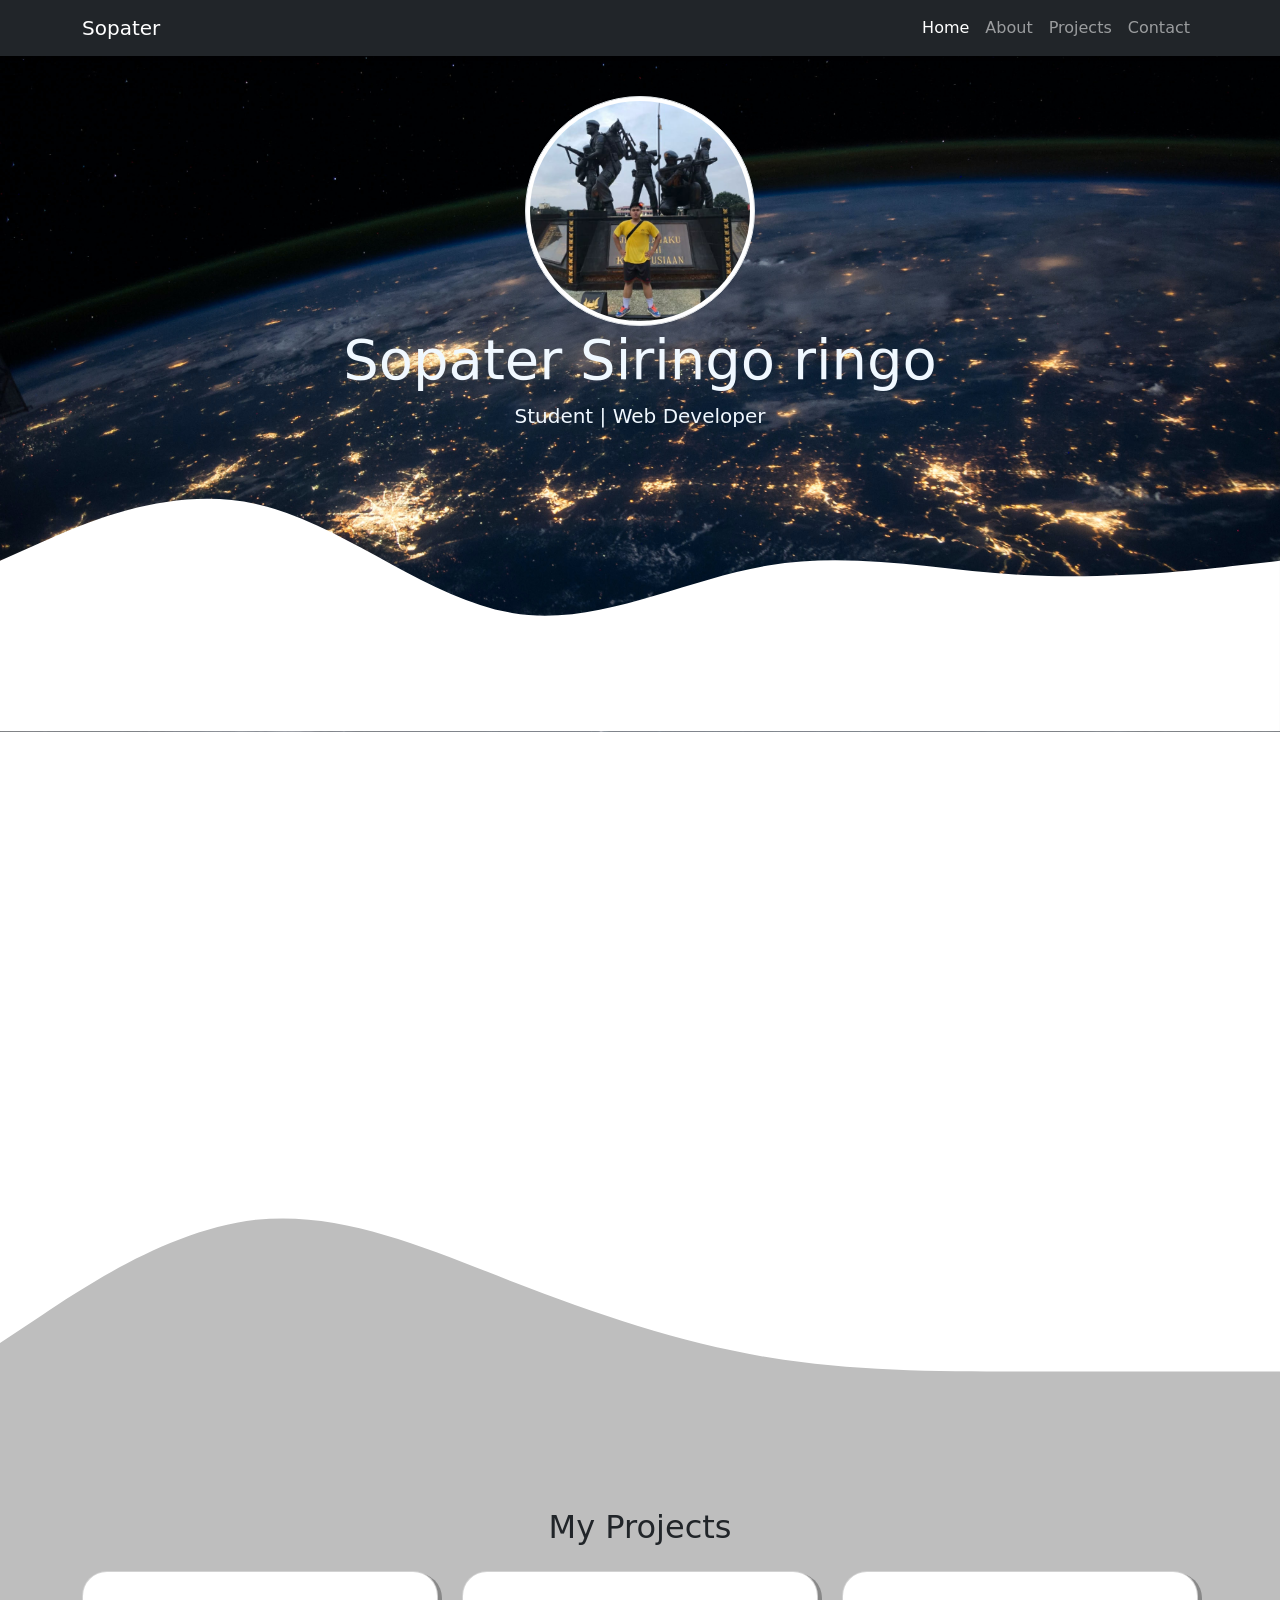
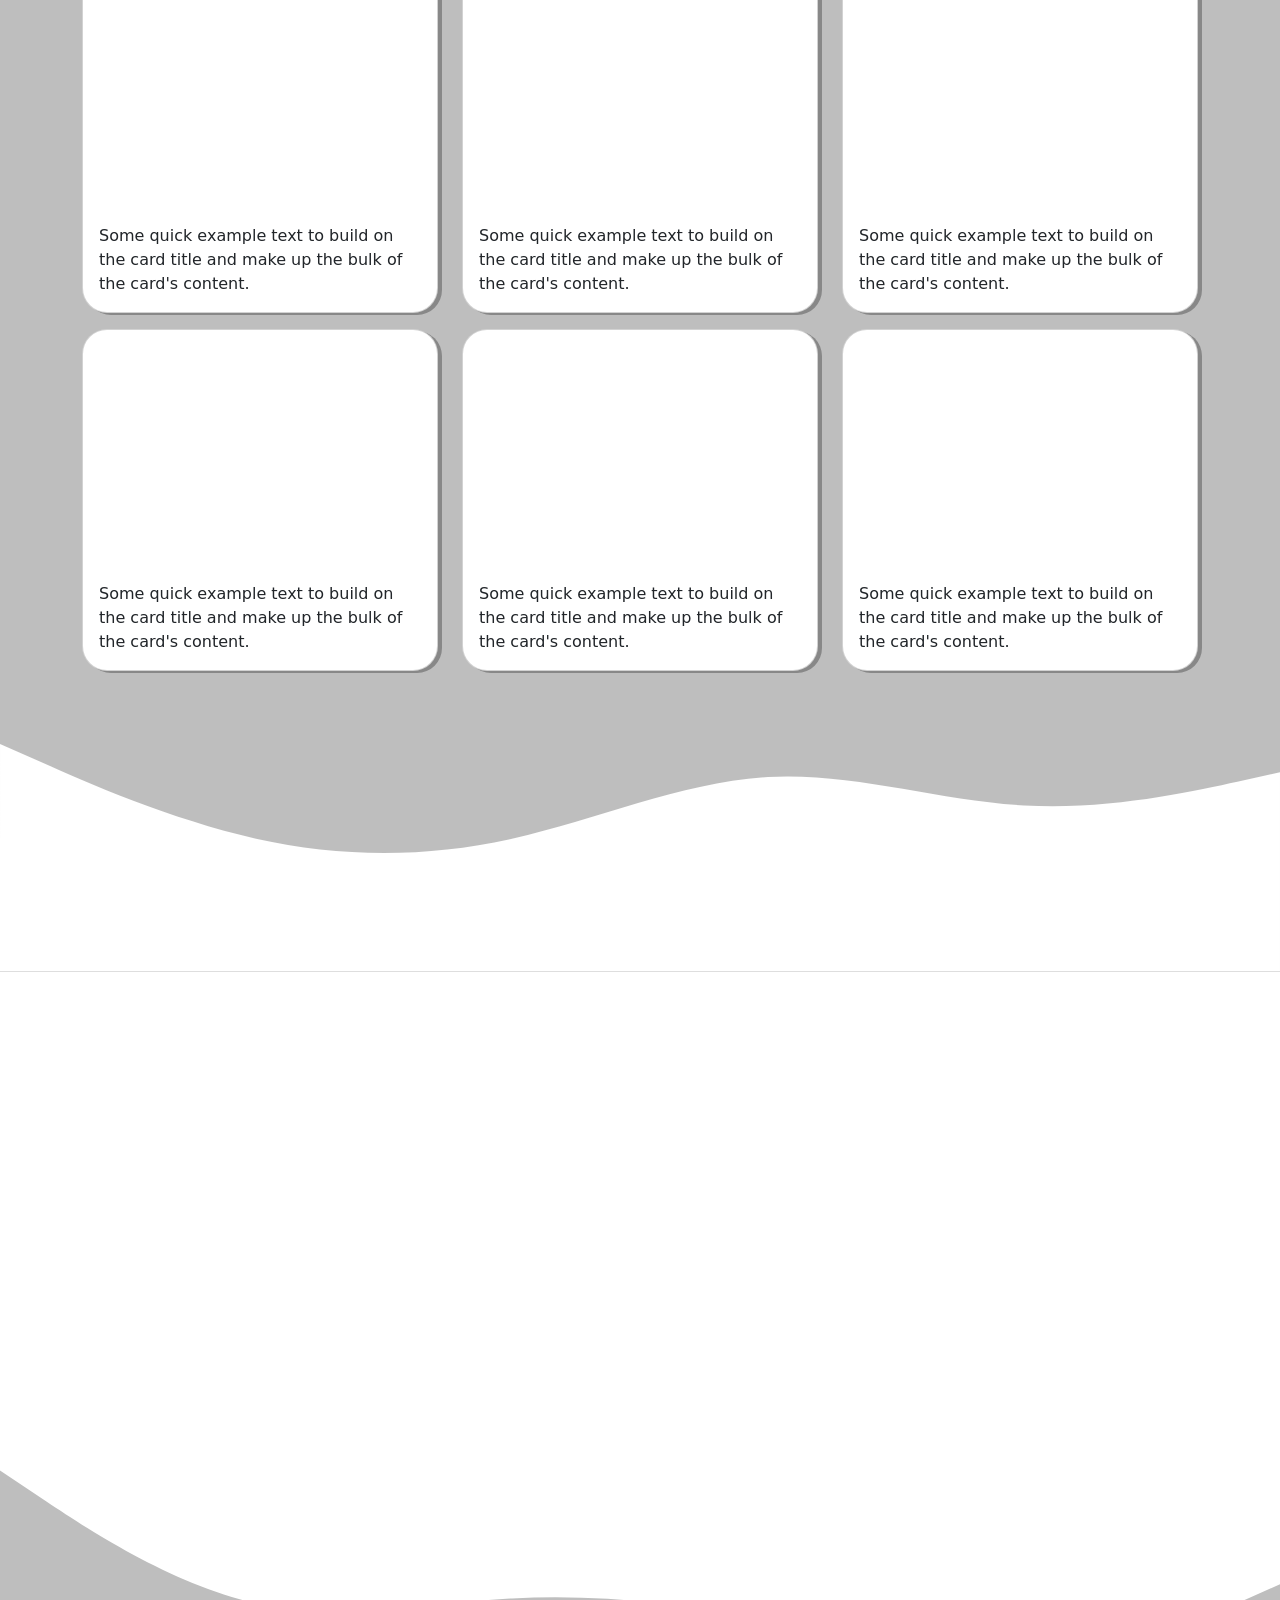
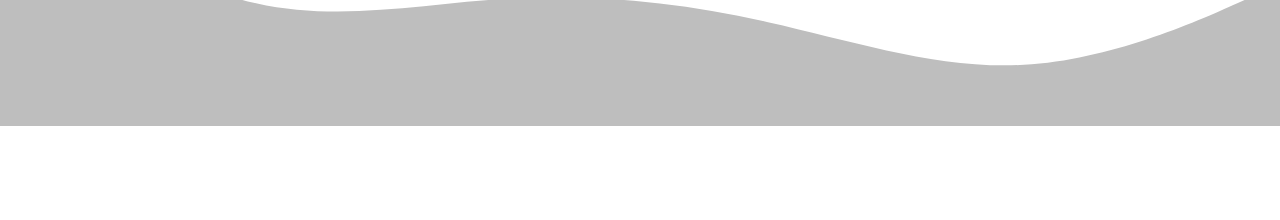
<file: My Portfolio.html>
<!DOCTYPE html>
<html lang="en">
  <head>
    <!-- AOS -->
    <link rel="stylesheet" href="https://unpkg.com/aos@next/dist/aos.css" />

    <!-- Required meta tags -->
    <meta charset="utf-8" />
    <meta name="viewport" content="width=device-width, initial-scale=1" />

    <!-- Bootstrap CSS -->
    <link href="https://cdn.jsdelivr.net/npm/bootstrap@5.0.0-beta2/dist/css/bootstrap.min.css" rel="stylesheet" integrity="sha384-BmbxuPwQa2lc/FVzBcNJ7UAyJxM6wuqIj61tLrc4wSX0szH/Ev+nYRRuWlolflfl" crossorigin="anonymous" />

    <!-- Boostrap Icons -->
    <link rel="stylesheet" href="https://cdn.jsdelivr.net/npm/bootstrap-icons@1.4.0/font/bootstrap-icons.css" />
    <!-- My CSS -->
    <link rel="stylesheet" href="style.css" />

    <title>My Portfolio | Sopater</title>
  </head>
  <body id="home">
    <!--  Navbar-->
    <nav class="navbar navbar-expand-lg navbar-dark bg-dark shadow-sm fixed-top">
      <div class="container">
        <a class="navbar-brand" href="#">Sopater</a>
        <button class="navbar-toggler" type="button" data-bs-toggle="collapse" data-bs-target="#navbarNav" aria-controls="navbarNav" aria-expanded="false" aria-label="Toggle navigation">
          <span class="navbar-toggler-icon"></span>
        </button>
        <div class="collapse navbar-collapse" id="navbarNav">
          <ul class="navbar-nav ms-auto">
            <li class="nav-item">
              <a class="nav-link active" aria-current="page" href="#home">Home</a>
            </li>
            <li class="nav-item">
              <a class="nav-link" href="#about">About</a>
            </li>
            <li class="nav-item">
              <a class="nav-link" href="#projects">Projects</a>
            </li>
            <li class="nav-item">
              <a class="nav-link" href="#contact">Contact</a>
            </li>
          </ul>
        </div>
      </div>
    </nav>
    <!-- Akhir Navbar -->

    <!-- Jumbotron -->
    <section class="jumbotron text-center">
      <img src="Sopater.jpeg" alt="Sopater Foto" width="230" class="rounded-circle img-thumbnail" />
      <h1 class="display-4">Sopater Siringo ringo</h1>
      <p class="lead">Student | Web Developer</p>
      <svg xmlns="http://www.w3.org/2000/svg" viewBox="0 0 1440 320">
        <path
          fill="#ffffff"
          fill-opacity="1"
          d="M0,128L48,106.7C96,85,192,43,288,64C384,85,480,171,576,186.7C672,203,768,149,864,133.3C960,117,1056,139,1152,144C1248,149,1344,139,1392,133.3L1440,128L1440,320L1392,320C1344,320,1248,320,1152,320C1056,320,960,320,864,320C768,320,672,320,576,320C480,320,384,320,288,320C192,320,96,320,48,320L0,320Z"
        ></path>
      </svg>
    </section>
    <!-- Akhir Jumbotron -->

    <!-- About -->
    <section id="about">
      <div class="container" data-aos="fade-up" data-aos-offset="300">
        <div class="row text-center mb-3">
          <div class="col">
            <h2>About Me</h2>
          </div>
        </div>
        <div class="row justify-content-center fs-5 text-center">
          <div class="col-md-4">
            <p>
              Lorem ipsum dolor, sit amet consectetur adipisicing elit. Magni accusamus repellat enim quisquam harum dignissimos. Voluptates, earum! Voluptatum dolorem ipsam architecto consequatur nihil id repellat. Ratione excepturi
              eveniet corporis magnam.
            </p>
          </div>
          <div class="col-md-4">
            <p>Lorem ipsum dolor sit amet, consectetur adipisicing elit. Velit, minus laudantium! Officiis hic corrupti, culpa error in ullam veniam blanditiis!</p>
          </div>
        </div>
      </div>
      <svg xmlns="http://www.w3.org/2000/svg" viewBox="0 0 1440 320">
        <path
          fill="#bebebe"
          fill-opacity="1"
          d="M0,224L48,192C96,160,192,96,288,85.3C384,75,480,117,576,154.7C672,192,768,224,864,240C960,256,1056,256,1152,256C1248,256,1344,256,1392,256L1440,256L1440,320L1392,320C1344,320,1248,320,1152,320C1056,320,960,320,864,320C768,320,672,320,576,320C480,320,384,320,288,320C192,320,96,320,48,320L0,320Z"
        ></path>
      </svg>
    </section>
    <!-- Akhir About -->

    <!-- Projects -->
    <section id="projects">
      <div class="container">
        <div class="row text-center mb-3">
          <div class="col">
            <h2>My Projects</h2>
          </div>
        </div>
        <div class="row">
          <div class="col-md-4 mb-3">
            <div class="card">
              <img src="4.jpg" class="card-img-top" alt="Project1" data-aos="flip-left" data-aos-offset="300" />
              <div class="card-body">
                <p class="card-text">Some quick example text to build on the card title and make up the bulk of the card's content.</p>
              </div>
            </div>
          </div>
          <div class="col-md-4 mb-3">
            <div class="card">
              <img src="3.jpg" class="card-img-top" alt="Project2" data-aos="flip-left" data-aos-offset="300" />
              <div class="card-body">
                <p class="card-text">Some quick example text to build on the card title and make up the bulk of the card's content.</p>
              </div>
            </div>
          </div>
          <div class="col-md-4 mb-3">
            <div class="card">
              <img src="2.jpg" class="card-img-top" alt="Project3" data-aos="flip-left" data-aos-offset="300" />
              <div class="card-body">
                <p class="card-text">Some quick example text to build on the card title and make up the bulk of the card's content.</p>
              </div>
            </div>
          </div>
        </div>
        <div class="row">
          <div class="col-md-4 mb-3">
            <div class="card">
              <img src="1.jpg" class="card-img-top" alt="Project4" data-aos="flip-right" data-aos-offset="300" />
              <div class="card-body">
                <p class="card-text">Some quick example text to build on the card title and make up the bulk of the card's content.</p>
              </div>
            </div>
          </div>
          <div class="col-md-4 mb-3">
            <div class="card">
              <img src="6.jpg" class="card-img-top" alt="Project5" data-aos="flip-right" data-aos-offset="300" />
              <div class="card-body">
                <p class="card-text">Some quick example text to build on the card title and make up the bulk of the card's content.</p>
              </div>
            </div>
          </div>
          <div class="col-md-4 mb-3">
            <div class="card">
              <img src="5.jpg" class="card-img-top" alt="Project6" data-aos="flip-right" data-aos-offset="300" />
              <div class="card-body">
                <p class="card-text">Some quick example text to build on the card title and make up the bulk of the card's content.</p>
              </div>
            </div>
          </div>
        </div>
      </div>
      <svg xmlns="http://www.w3.org/2000/svg" viewBox="0 0 1440 320">
        <path
          fill="#ffffff"
          fill-opacity="1"
          d="M0,64L48,85.3C96,107,192,149,288,170.7C384,192,480,192,576,170.7C672,149,768,107,864,101.3C960,96,1056,128,1152,133.3C1248,139,1344,117,1392,106.7L1440,96L1440,320L1392,320C1344,320,1248,320,1152,320C1056,320,960,320,864,320C768,320,672,320,576,320C480,320,384,320,288,320C192,320,96,320,48,320L0,320Z"
        ></path>
      </svg>
    </section>
    <!-- Akhir Projects -->

    <!-- Contact -->
    <section id="contact">
      <div class="container" data-aos="zoom-out-down">
        <div class="row text-center">
          <div class="col">
            <h2>Contact Me</h2>
          </div>
        </div>
        <div class="row justify-content-center mb-3">
          <div class="col-md-6">
            <form>
              <div class="mb-3">
                <label for="name" class="form-label">Nama Lengkap</label>
                <input type="text" class="form-control" id="name" aria-describedby="name" />
              </div>
              <div class="mb-3">
                <label for="email" class="form-label">Email</label>
                <input type="email" class="form-control" id="email" aria-describedby="email" />
              </div>
              <div class="mb-3">
                <label for="pesan" class="form-label">Pesan</label>
                <textarea class="form-control" id="pesan" rows="3"></textarea>
              </div>
              <button type="submit" class="btn btn-primary">Submit</button>
            </form>
          </div>
        </div>
      </div>
      <svg xmlns="http://www.w3.org/2000/svg" viewBox="0 0 1440 320">
        <path
          fill="#bebebe"
          fill-opacity="1"
          d="M0,32L48,64C96,96,192,160,288,181.3C384,203,480,181,576,176C672,171,768,181,864,202.7C960,224,1056,256,1152,250.7C1248,245,1344,203,1392,181.3L1440,160L1440,320L1392,320C1344,320,1248,320,1152,320C1056,320,960,320,864,320C768,320,672,320,576,320C480,320,384,320,288,320C192,320,96,320,48,320L0,320Z"
        ></path>
      </svg>
    </section>
    <!-- Akhir Contact -->

    <!-- Footer -->
    <footer class="text-black text-center pb-5" data-aos="fade-zoom-in" data-aos-easing="ease-in-back" data-aos-delay="300" data-aos-offset="0">
      <p>Created with <i class="bi bi-heart-fill text-danger"></i> by <a href="https://www.instagram.com/sopater.s/" class="text-Black font-weight-bold">Sopater Siringo ringo</a></p>
    </footer>
    <!-- Akhir Footer -->
    <script src="https://cdn.jsdelivr.net/npm/bootstrap@5.0.0-beta2/dist/js/bootstrap.bundle.min.js" integrity="sha384-b5kHyXgcpbZJO/tY9Ul7kGkf1S0CWuKcCD38l8YkeH8z8QjE0GmW1gYU5S9FOnJ0" crossorigin="anonymous"></script>

    <script src="https://unpkg.com/aos@next/dist/aos.js"></script>
    <script>
      AOS.init();
    </script>

    <script src="https://cdnjs.cloudflare.com/ajax/libs/gsap/3.6.1/gsap.min.js"></script>
    <script>
      gsap.from(".jumbotron img", { duration: 1, y: -100, opacity: 0, ease: "bounce" });
    </script>
  </body>
</html>
</file>
<file: style.css>
.navbar li a:hover {
  background: #bebebe;
  color: black;
  border-bottom-left-radius: 25px;
  border-bottom-right-radius: 25px;
  border-top-left-radius: 25px;
  border-top-right-radius: 25px;
}
.navbar li a {
  text-align: center;
}
.jumbotron {
  padding-top: 6rem;
  background-image: url(6.jpg);
  background-attachment: fixed;
  background-size: cover;
  background-position: 0 -100px;
  width: 100%;
}
.jumbotron h1 {
  color: aliceblue;
}
.jumbotron p {
  color: aliceblue;
}

#about {
  padding-top: 4rem;
}
#projects {
  background-color: #bebebe;
  padding-top: 5rem;
}
#projects .card {
  border-bottom-left-radius: 25px;
  border-bottom-right-radius: 25px;
  border-top-left-radius: 25px;
  border-top-right-radius: 25px;
  box-shadow: 4px 2px #888888;
}
#projects .card video {
  width: 100%;
  height: 250px;
  border-top-left-radius: 25px;
  border-top-right-radius: 25px;
}
#projects .card img {
  border-top-left-radius: 25px;
  border-top-right-radius: 25px;
}
#contact {
  padding-top: 4rem;
}
footer {
  background-color: #bebebe;
  font-size: 20px;
}
footer img {
  width: 25px;
  height: 25px;
}
footer a:link {
  text-decoration: none;
}
footer #copy {
  font-size: 10px;
}
</file>
